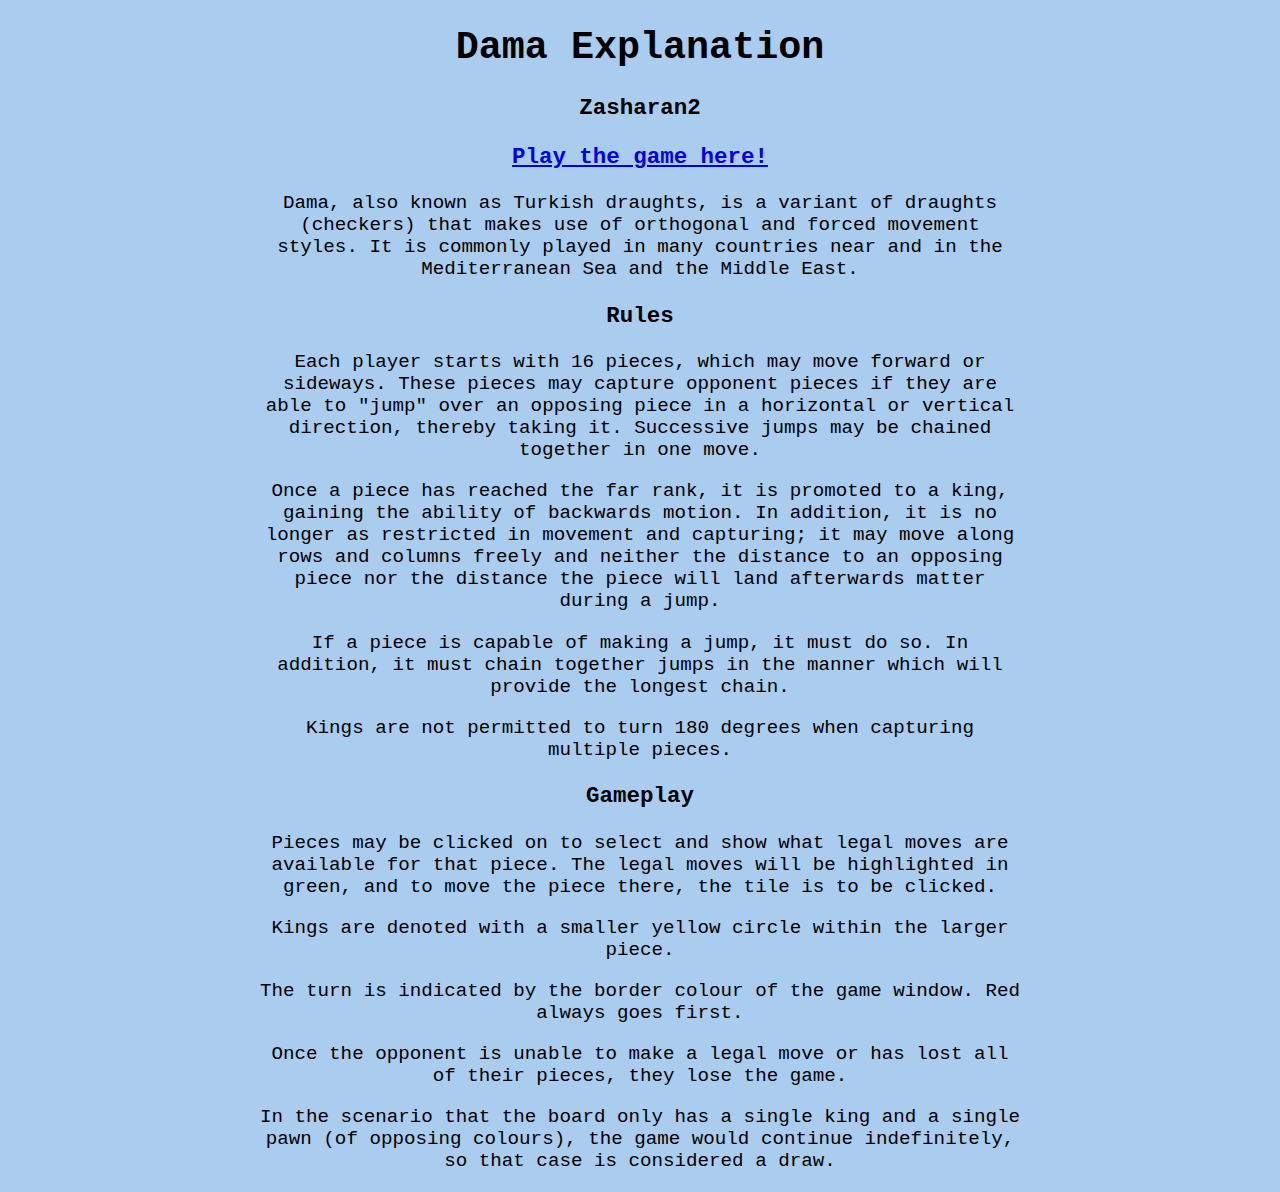
<file: index.html>
<!DOCTYPE html>
<html>
    <head>
        <title>Dama</title>
        <link href = "index.css", rel = "stylesheet">
    </head>
    <body>
        <h1>Dama Explanation</h1>
        <h3>Zasharan2</h3>
        <h3><a href = "game.html">Play the game here!</a></h3>
        <p>Dama, also known as Turkish draughts, is a variant of draughts (checkers) that makes use of orthogonal and forced movement styles. It is commonly played in many countries near and in the Mediterranean Sea and the Middle East.</p>
        <h3>Rules</h3>
        <p>Each player starts with 16 pieces, which may move forward or sideways. These pieces may capture opponent pieces if they are able to "jump" over an opposing piece in a horizontal or vertical direction, thereby taking it. Successive jumps may be chained together in one move.</p>
        <p>Once a piece has reached the far rank, it is promoted to a king, gaining the ability of backwards motion. In addition, it is no longer as restricted in movement and capturing; it may move along rows and columns freely and neither the distance to an opposing piece nor the distance the piece will land afterwards matter during a jump.</p>
        <p>If a piece is capable of making a jump, it must do so. In addition, it must chain together jumps in the manner which will provide the longest chain.</p>
        <p>Kings are not permitted to turn 180 degrees when capturing multiple pieces.</p>
        <h3>Gameplay</h3>
        <p>Pieces may be clicked on to select and show what legal moves are available for that piece. The legal moves will be highlighted in green, and to move the piece there, the tile is to be clicked.</p>
        <p>Kings are denoted with a smaller yellow circle within the larger piece.</p>
        <p>The turn is indicated by the border colour of the game window. Red always goes first.</p>
        <p>Once the opponent is unable to make a legal move or has lost all of their pieces, they lose the game.</p>
        <p>In the scenario that the board only has a single king and a single pawn (of opposing colours), the game would continue indefinitely, so that case is considered a draw.</p>
    </body>
</html>
</file>
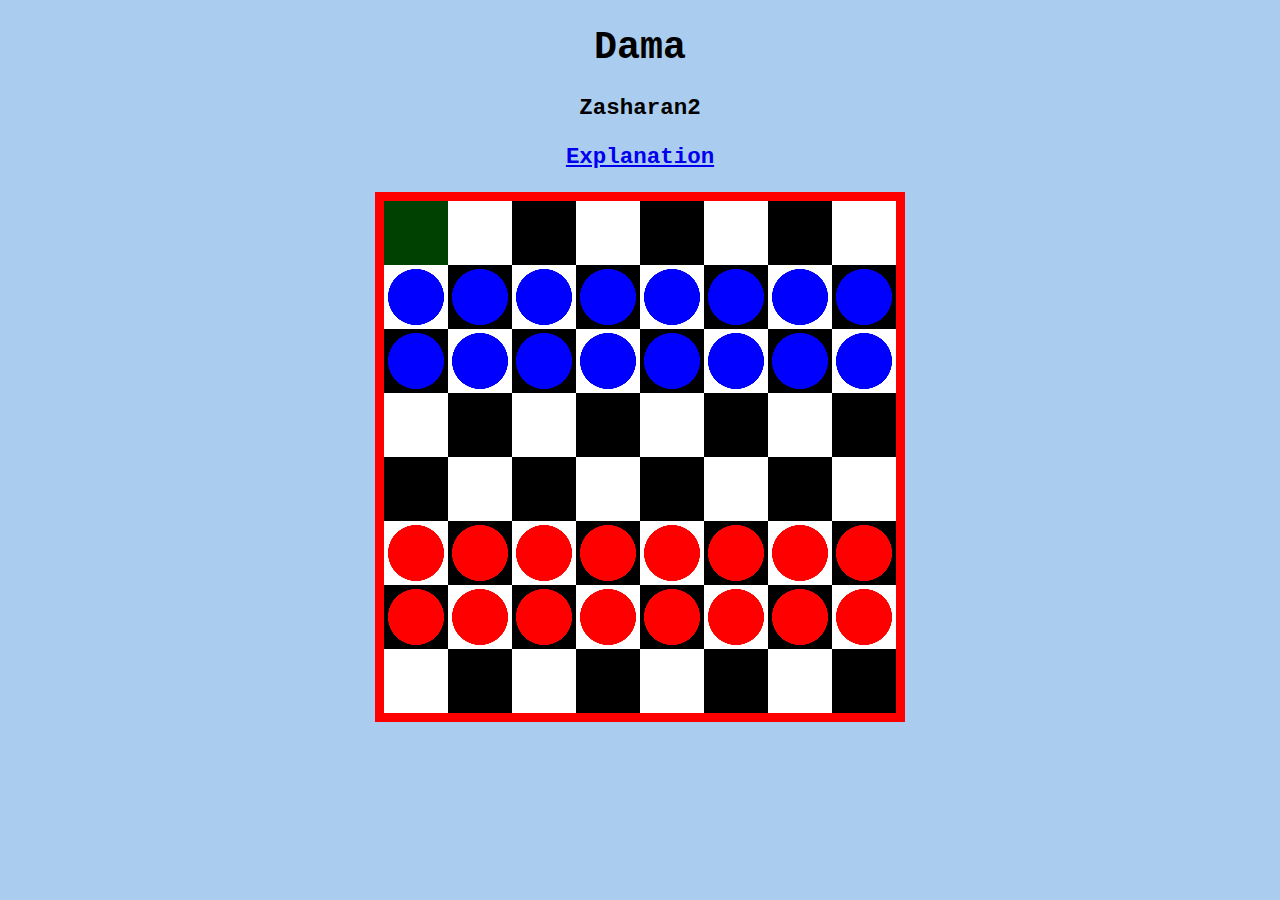
<file: game.html>
<!DOCTYPE html>
<html>
    <head>
        <title>Dama</title>
        <link href = "index.css", rel = "stylesheet">
    </head>
    <body>
        <h1>Dama</h1>
        <h3>Zasharan2</h3>
        <h3><a href = "index.html">Explanation</a></h3>

        <canvas id = "gameCanvas", width = "512px", height = "512px"></canvas>

        <audio id = "soundSelect", src="sounds/select.wav"></audio>
        <audio id = "soundMove", src="sounds/move.wav"></audio>

        <script src = "index.js"></script>
    </body>
</html>
</file>
<file: index.css>
body {
    font-size: larger;
    font-family: 'Comic Sans MS', 'Courier New', Courier, monospace;
    text-align: center;
    background-color: #aaccee;
}

canvas {
    border-style: solid;
    border-width: 0.5em;
    border-color: #ff0000ff;
}

p {
    margin-left: auto;
    margin-right: auto;
    text-align: center;
    width: 40em;
}
</file>
